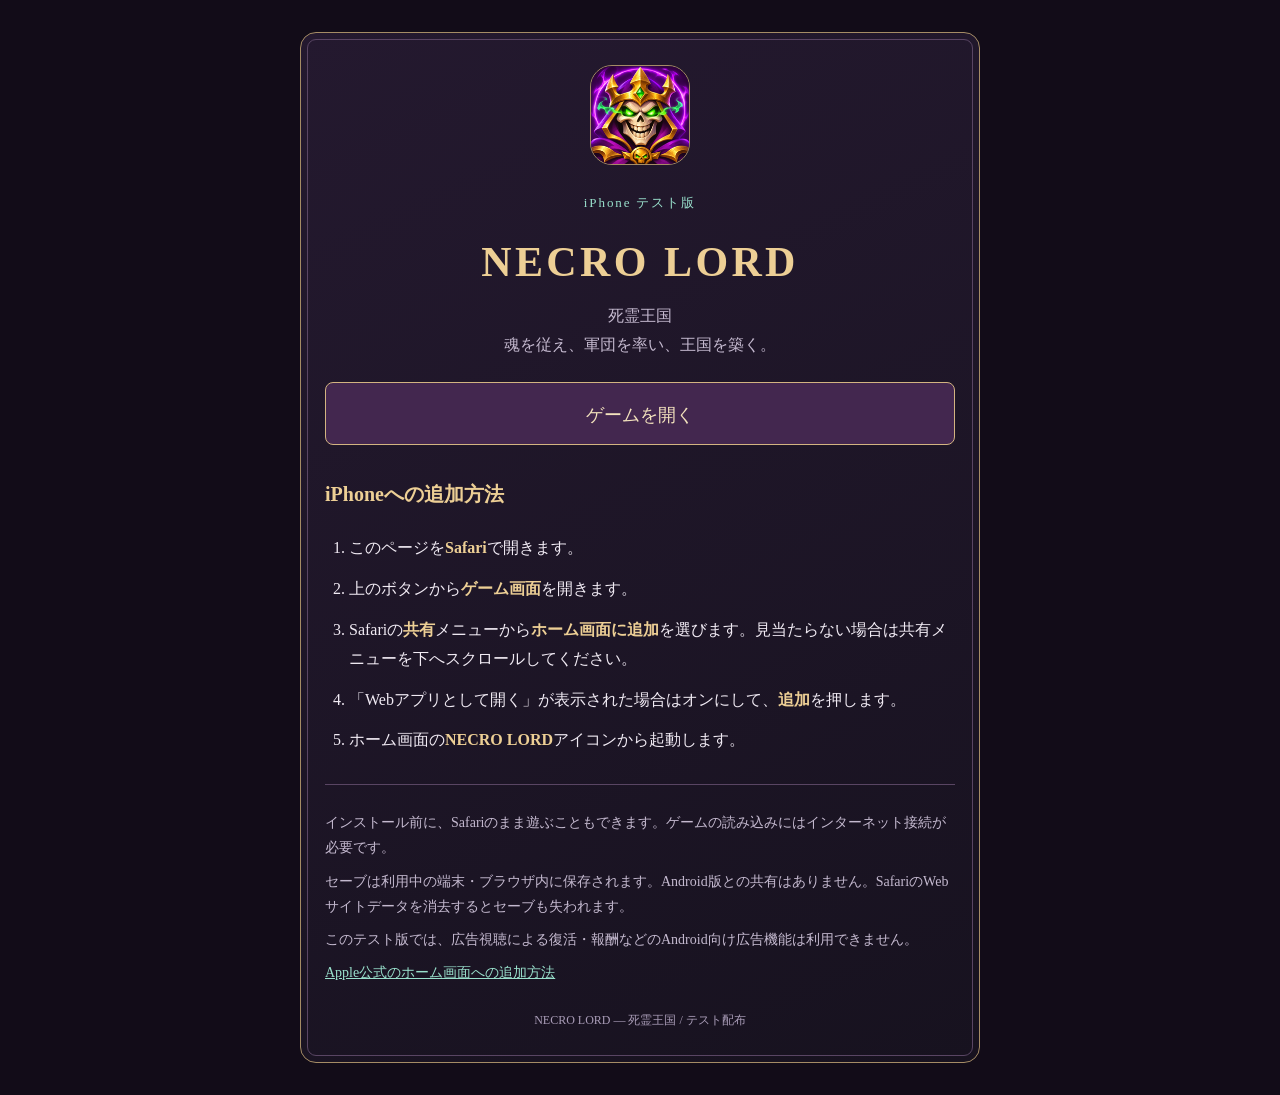
<file: index.html>
<!doctype html>
<html lang="ja">
<head>
  <meta charset="utf-8">
  <meta name="viewport" content="width=device-width, initial-scale=1, viewport-fit=cover">
  <meta name="theme-color" content="#120c18">
  <meta name="description" content="NECRO LORD 死霊王国のiPhone向けテスト版。Safariからホーム画面に追加して遊べます。">
  <title>NECRO LORD | iPhoneテスト版</title>
  <link rel="icon" href="game/icons/icon-192.png">
  <style>
    @font-face{font-family:Necro;src:url('game/fonts/necro-serif-jp.woff2') format('woff2')}
    *{box-sizing:border-box}body{margin:0;background:#120c18;color:#f1ebf4;font-family:Necro,'Yu Mincho',serif;line-height:1.8;padding:32px 20px;padding-top:max(32px,env(safe-area-inset-top));padding-bottom:max(32px,env(safe-area-inset-bottom))}
    main{max-width:680px;margin:auto;border:1px solid #a58c65;outline:1px solid #594563;outline-offset:-8px;border-radius:16px;padding:32px 24px;background:linear-gradient(155deg,#24192f,#17121f)}
    header{text-align:center}.icon{width:100px;height:100px;border-radius:22px;border:1px solid #a58c65}.eyebrow{color:#99e0cc;font-size:13px;letter-spacing:.15em;margin:16px 0 8px}h1{font-size:clamp(28px,7vw,42px);color:#edcf95;letter-spacing:.08em;margin:0}header p{color:#c4b9cf;margin-top:4px}a{color:#99e0cc}a.primary{display:block;padding:14px 16px;background:#43274f;border:1px solid #d3b481;border-radius:8px;text-align:center;color:#f3e2bd;text-decoration:none;font-size:18px;margin:24px 0}a.primary:focus-visible{outline:3px solid #99e0cc;outline-offset:4px}h2{font-size:20px;color:#edcf95;margin-top:30px}ol{padding-left:24px}li{padding:6px 0}strong{color:#edcf95}.note{font-size:14px;color:#c4b9cf;border-top:1px solid #594563;margin-top:24px;padding-top:16px}.note p{margin:8px 0}footer{text-align:center;font-size:12px;color:#a99cb7;margin-top:24px}
  </style>
</head>
<body>
<main>
  <header>
    <img class="icon" src="game/icons/icon-192.png" width="100" height="100" alt="NECRO LORDのアイコン">
    <p class="eyebrow">iPhone テスト版</p>
    <h1>NECRO LORD</h1>
    <p>死霊王国<br>魂を従え、軍団を率い、王国を築く。</p>
  </header>
  <a class="primary" href="game/">ゲームを開く</a>
  <h2>iPhoneへの追加方法</h2>
  <ol>
    <li>このページを<strong>Safari</strong>で開きます。</li>
    <li>上のボタンから<strong>ゲーム画面</strong>を開きます。</li>
    <li>Safariの<strong>共有</strong>メニューから<strong>ホーム画面に追加</strong>を選びます。見当たらない場合は共有メニューを下へスクロールしてください。</li>
    <li>「Webアプリとして開く」が表示された場合はオンにして、<strong>追加</strong>を押します。</li>
    <li>ホーム画面の<strong>NECRO LORD</strong>アイコンから起動します。</li>
  </ol>
  <div class="note">
    <p>インストール前に、Safariのまま遊ぶこともできます。ゲームの読み込みにはインターネット接続が必要です。</p>
    <p>セーブは利用中の端末・ブラウザ内に保存されます。Android版との共有はありません。SafariのWebサイトデータを消去するとセーブも失われます。</p>
    <p>このテスト版では、広告視聴による復活・報酬などのAndroid向け広告機能は利用できません。</p>
    <p><a href="https://support.apple.com/ja-jp/guide/iphone/iphea86e5236/ios" target="_blank" rel="noopener noreferrer">Apple公式のホーム画面への追加方法</a></p>
  </div>
  <footer>NECRO LORD — 死霊王国 / テスト配布</footer>
</main>
</body>
</html>
</file>
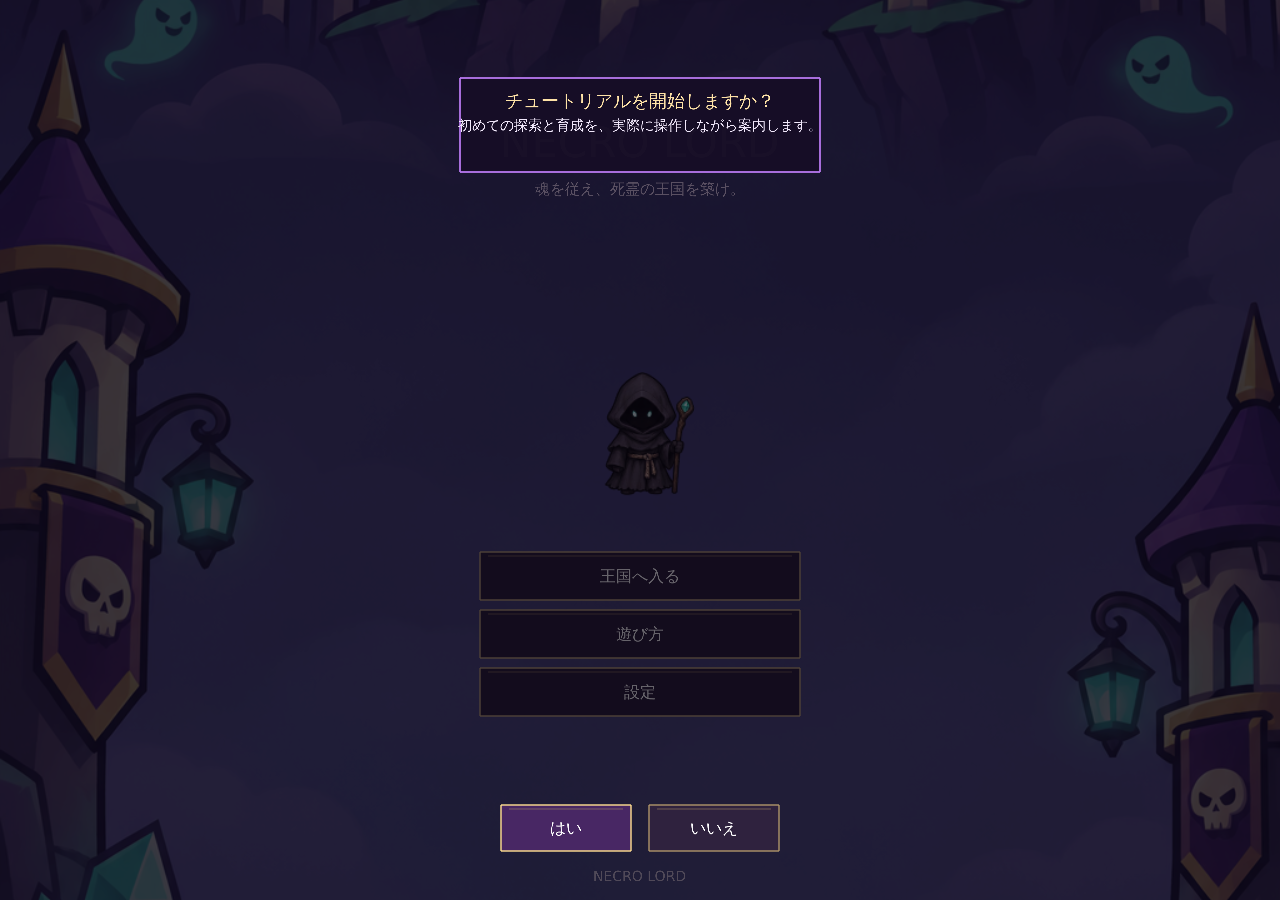
<file: game/index.html>
<!doctype html>
<html lang="ja">
  <head>
    <meta charset="UTF-8" />
    <meta
      name="viewport"
      content="width=device-width, initial-scale=1, maximum-scale=1, user-scalable=no, viewport-fit=cover"
    />
    <meta name="theme-color" content="#120c18" />
    <meta name="apple-mobile-web-app-capable" content="yes" />
    <meta name="apple-mobile-web-app-status-bar-style" content="black-translucent" />
    <meta name="apple-mobile-web-app-title" content="NECRO LORD" />
    <link rel="manifest" href="./manifest.webmanifest" />
    <link rel="apple-touch-icon" href="./icons/icon-192.png" />
    <link rel="icon" href="./icons/icon-192.png" />
    <meta name="description" content="魂を従え、軍団を率い、死霊王国を築くダークファンタジーアクション。" />
    <title>NECRO LORD — 死霊王国</title>
    <script type="module" crossorigin src="./assets/index-Bt5CL8yV.js"></script>
    <link rel="stylesheet" crossorigin href="./assets/index-BDufuMSC.css">
  </head>
  <body>
    <div id="game"></div>
  </body>
</html>
</file>
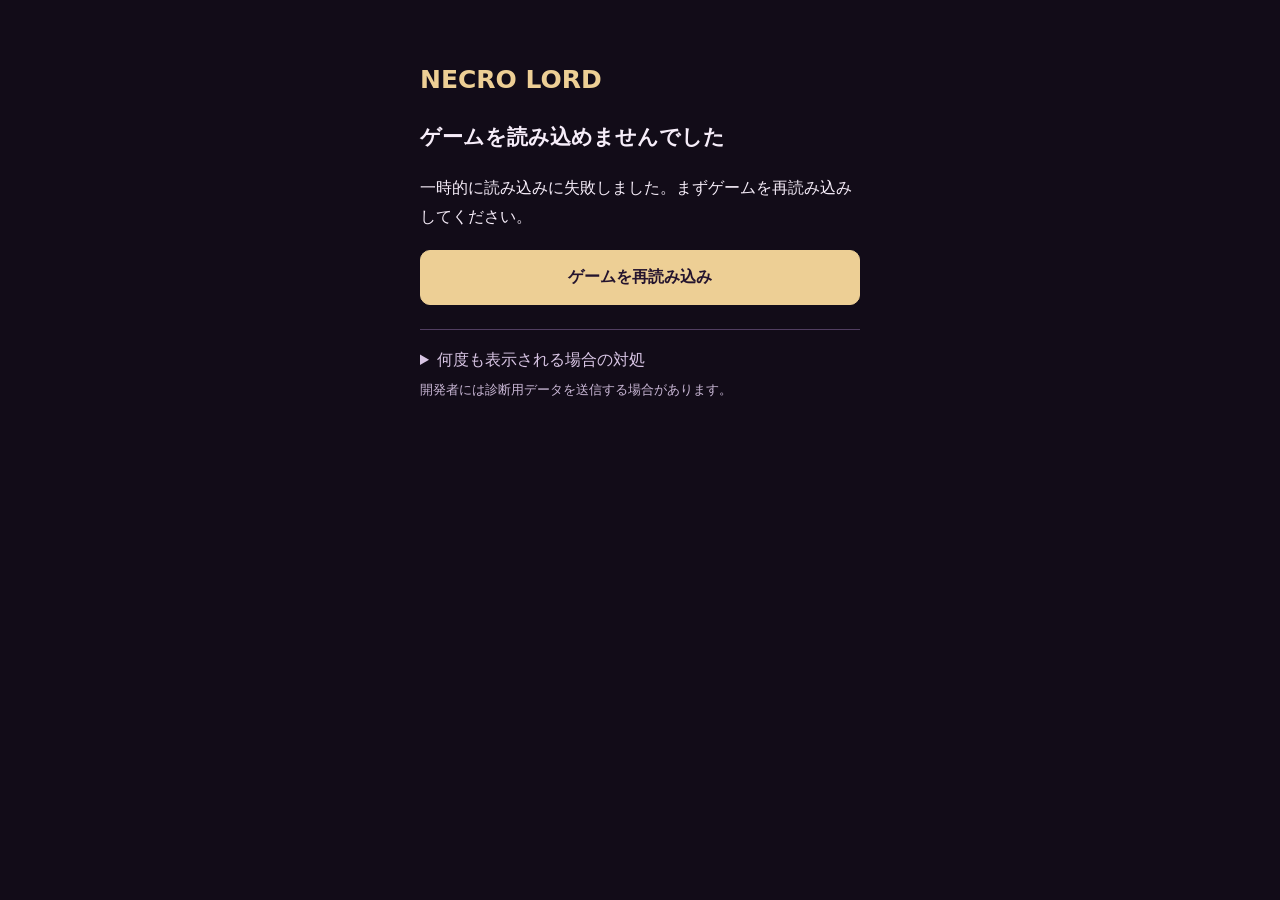
<file: game/startup-error.html>
<!doctype html>
<html lang="ja">
<head>
  <meta charset="UTF-8">
  <meta name="viewport" content="width=device-width, initial-scale=1">
  <meta name="theme-color" content="#120c18">
  <title>NECRO LORD - 起動の確認</title>
  <style>
    body { margin:0; background:#120c18; color:#f6edf9; font-family:system-ui,sans-serif; line-height:1.8; }
    main { max-width:440px; padding:40px 24px; margin:auto; }
    h1 { color:#edcf95; font-size:25px; }
    h2 { font-size:21px; }
    p, li { font-size:16px; }
    a { box-sizing:border-box; display:block; width:100%; margin:18px 0; padding:12px 16px; border:1px solid #edcf95; border-radius:10px; color:#edcf95; text-align:center; text-decoration:none; }
    #retry { background:#edcf95; color:#24142e; font-weight:700; }
    details { margin-top:24px; border-top:1px solid #513e61; padding-top:16px; }
    summary { cursor:pointer; color:#d8c5e4; }
    small { color:#c9b7d5; }
  </style>
</head>
<body>
<main>
  <h1>NECRO LORD</h1>
  <h2 id="heading">ゲームを読み込めませんでした</h2>
  <p id="reason">一時的に読み込みに失敗しました。まずゲームを再読み込みしてください。</p>
  <a id="retry" href="./">ゲームを再読み込み</a>
  <details>
    <summary>何度も表示される場合の対処</summary>
    <p>ChromeまたはAndroid System WebViewが古い場合に限り、更新後にアプリを開き直してください。このゲームにはChrome・WebView 101以上が必要です。</p>
    <a href="https://play.google.com/store/apps/details?id=com.android.chrome">Google PlayでChromeを開く</a>
    <a href="https://play.google.com/store/apps/details?id=com.google.android.webview">Android System WebViewを開く</a>
  </details>
  <small>開発者には診断用データを送信する場合があります。</small>
</main>
<!-- Keep this page independent of modules, Capacitor APIs, and modern syntax:
     it must remain readable on the unsupported WebView itself. -->
<script>
  var match = navigator.userAgent.match(/(?:Chrome|Chromium)\/(\d+)/);
  if (match && Number(match[1]) < 101) {
    document.getElementById('heading').textContent = 'Chromeの更新が必要です';
    document.getElementById('reason').textContent = '端末のChrome・WebViewが古いため、ゲームを開けません（現在のバージョン: ' + match[1] + '）。下のボタンから更新してください。';
  }
  document.getElementById('retry').addEventListener('click', function () {
    this.textContent = '再読み込み中…';
  });
</script>
</body>
</html>
</file>
<file: game/assets/index-BDufuMSC.css>
@font-face{font-family:Necro Serif JP;src:url(../fonts/necro-serif-jp.woff2)format("woff2");font-style:normal;font-weight:400;font-display:block}html,body{touch-action:none;overscroll-behavior:none;user-select:none;-webkit-touch-callout:none;-webkit-tap-highlight-color:transparent;background:#120c18;width:100%;height:100%;margin:0;padding:0;overflow:hidden}#game{top:var(--safe-area-inset-top,env(safe-area-inset-top,0px));right:var(--safe-area-inset-right,env(safe-area-inset-right,0px));bottom:var(--safe-area-inset-bottom,env(safe-area-inset-bottom,0px));left:var(--safe-area-inset-left,env(safe-area-inset-left,0px));position:fixed;overflow:hidden}#game canvas{display:block}
</file>
